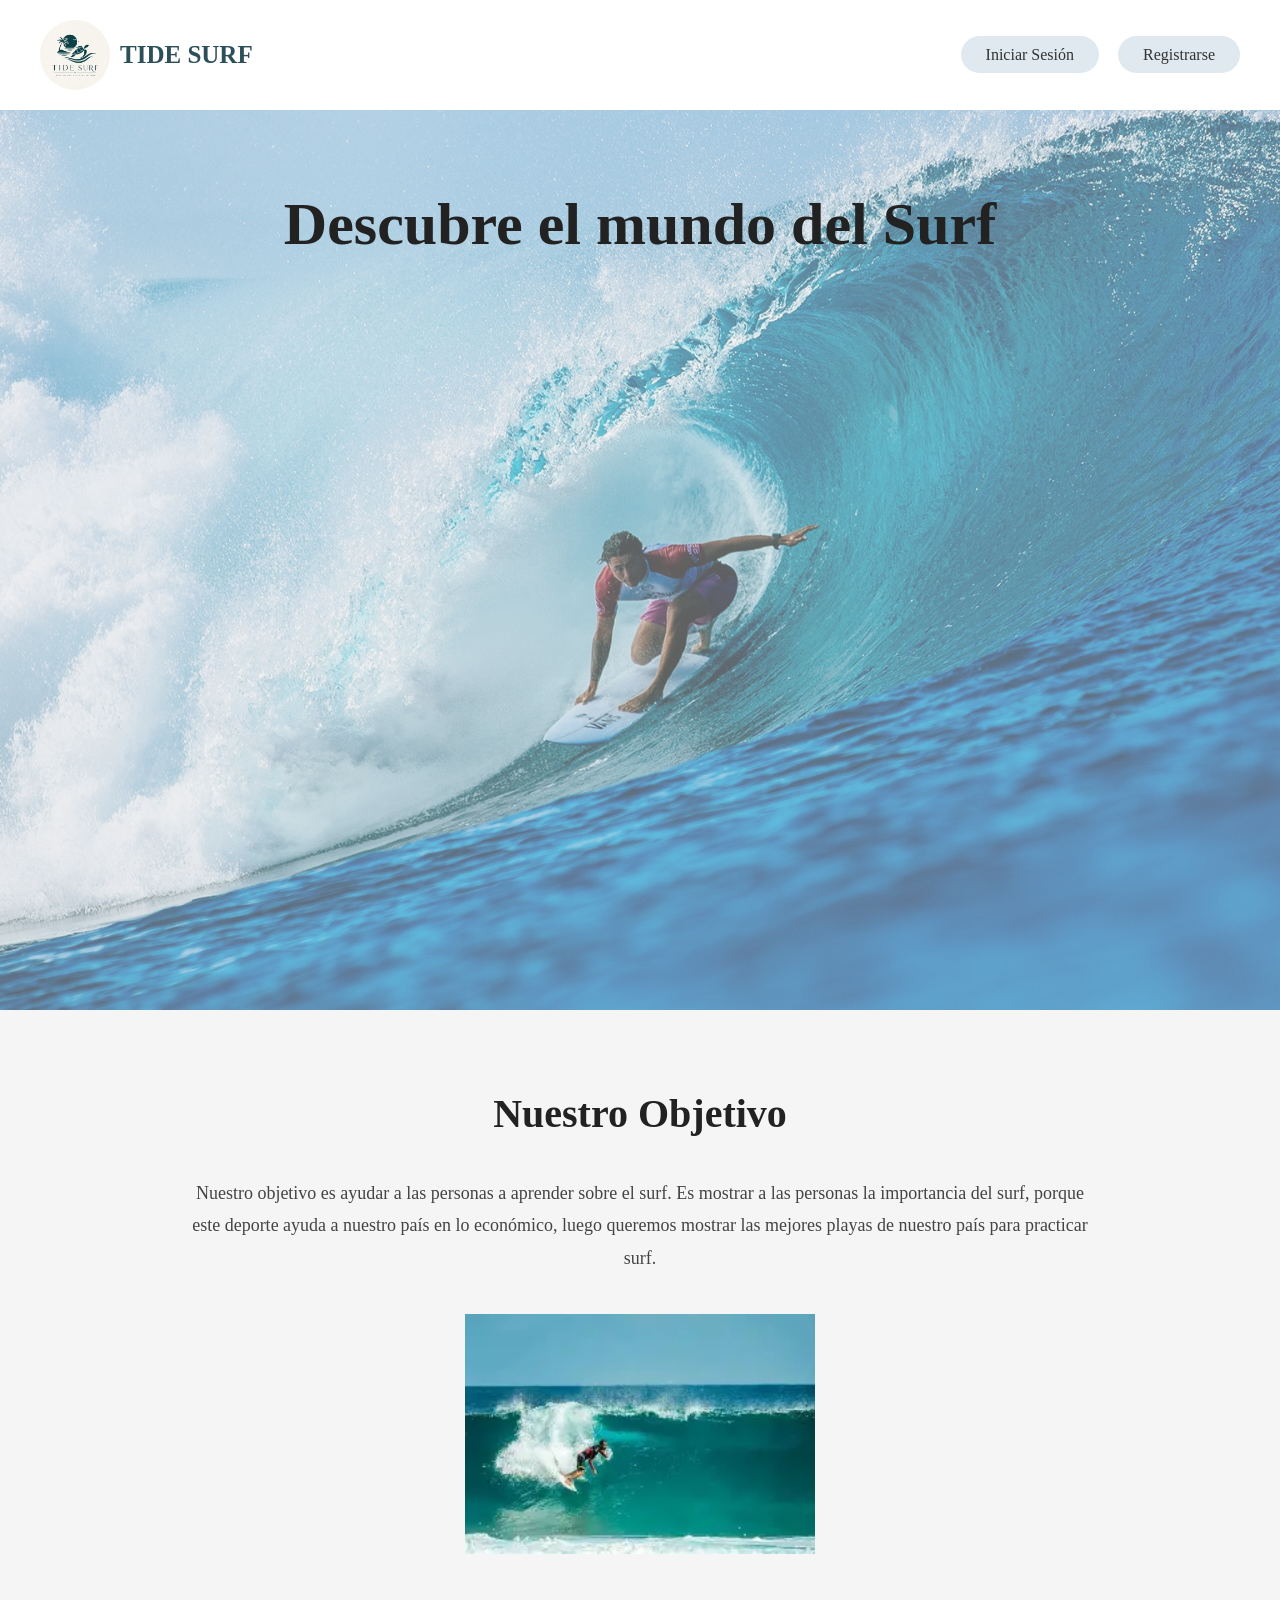
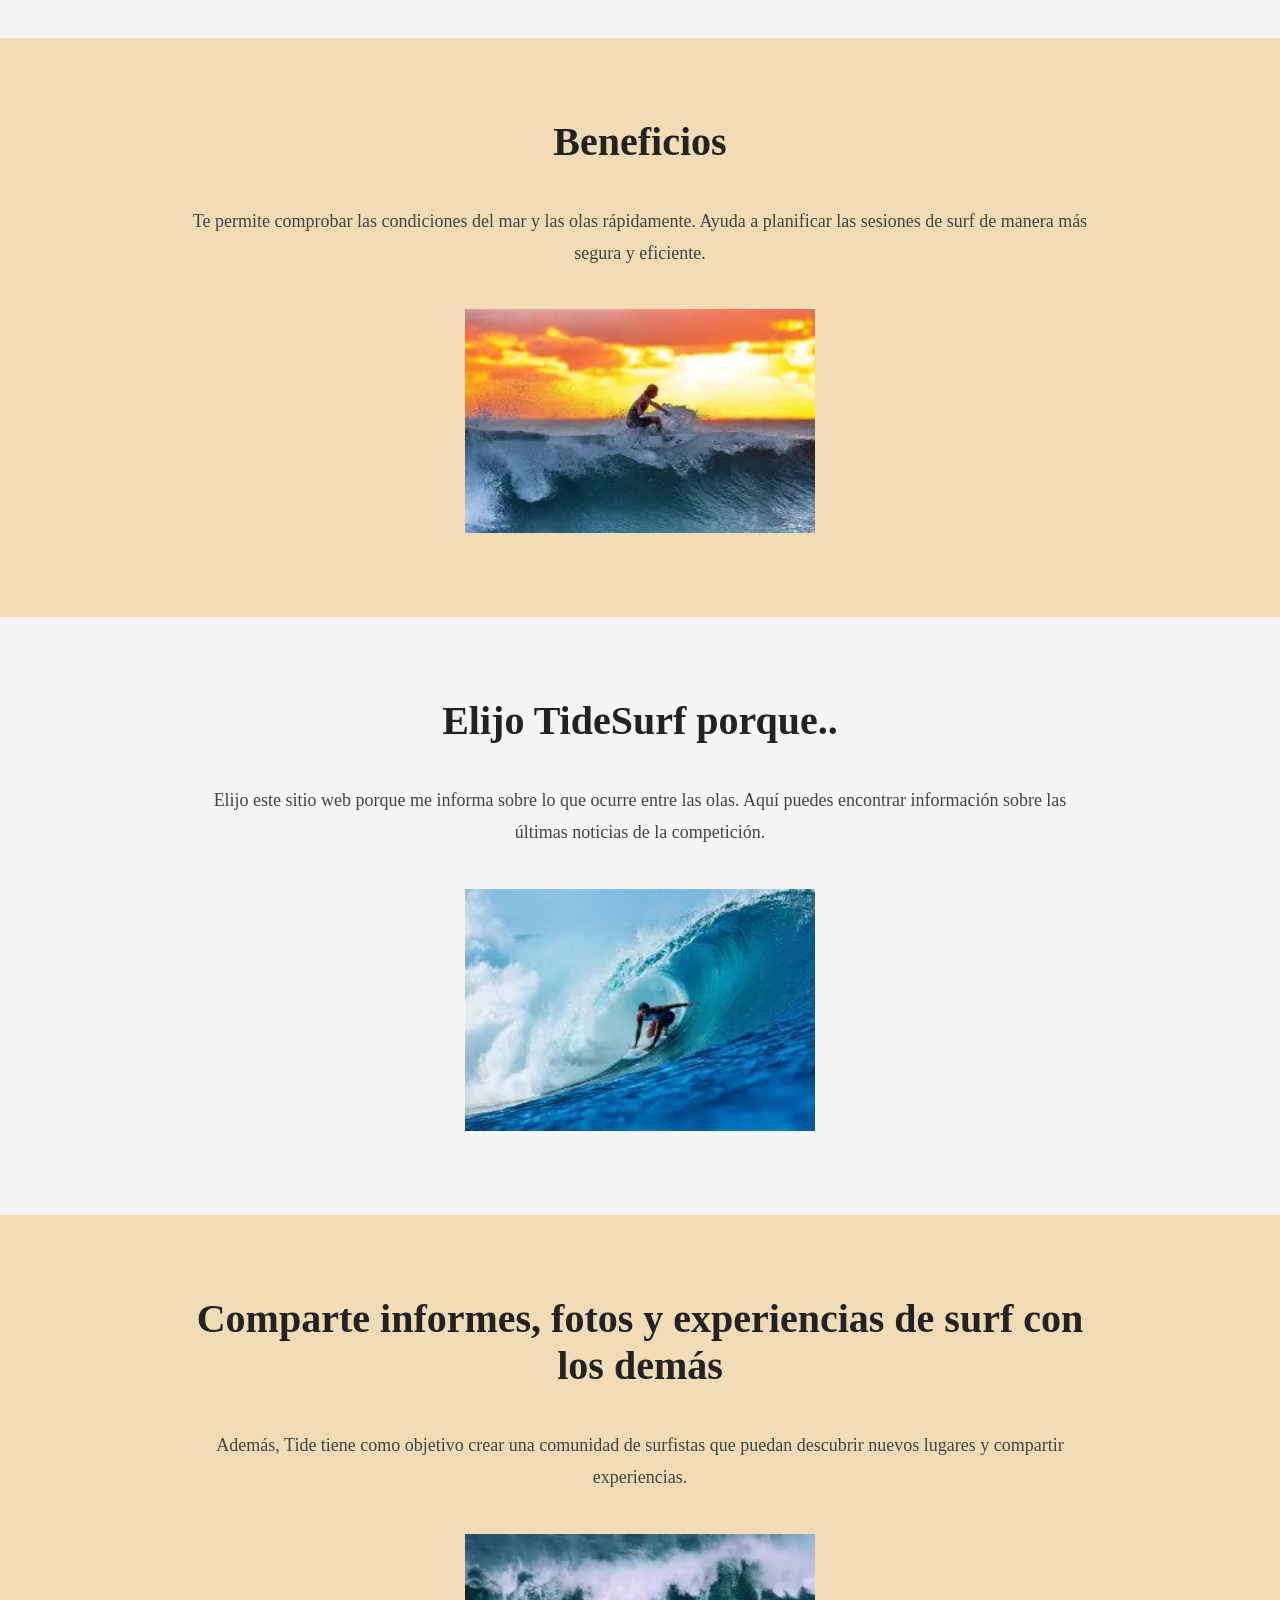
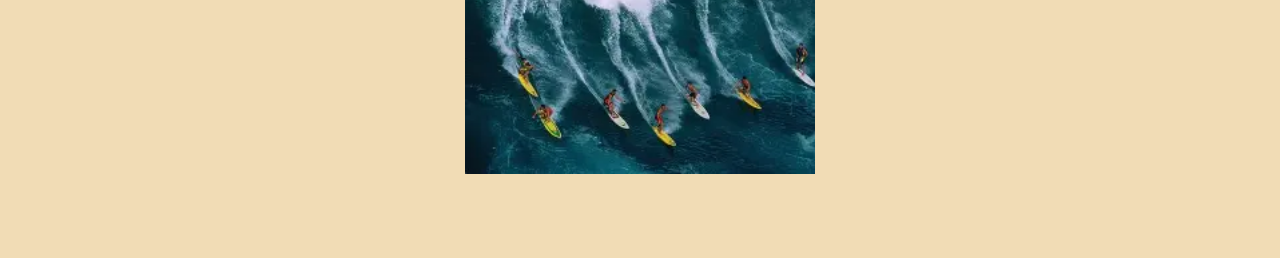
<file: index.html>
<!DOCTYPE html>
<html lang="es">
<head>
    <meta charset="UTF-8">
    <meta name="viewport" content="width=device-width, initial-scale=1.0">
    <title>Tide Surf</title>

    <link rel="stylesheet" href="styles.css">
</head>
<body>

    <header class="navbar">

        <div class="logo">
            <img src="img/logo.jpeg" alt="Logo">
            <h2>TIDE SURF</h2>
        </div>

        <nav>
            <a href="login">Iniciar Sesión</a>
            <a href="registro">Registrarse</a>
        </nav>
        <!-- IMAGEN DE FONDO -->
        
    </header>
    <section class="hero">

         <div class="hero-text">

            <h1>Descubre el mundo del Surf</h1>

         </div>

        </section>

  
    <section class="objetivo">

        <h1>Nuestro Objetivo</h1>

        <p>
            Nuestro objetivo es ayudar a las personas a aprender sobre el surf.
            Es mostrar a las personas la importancia del surf, porque este deporte
            ayuda a nuestro país en lo económico, luego queremos mostrar las mejores
            playas de nuestro país para practicar surf.
        </p>

        <img src="img/surf1.webp" alt="Surf">

    </section>

    <!-- BENEFICIOS -->
    <section class="beneficios">

        <h1>Beneficios</h1>

        <p>
            Te permite comprobar las condiciones del mar y las olas rápidamente.
            Ayuda a planificar las sesiones de surf de manera más segura y eficiente.
        </p>

        <img src="img/surf2.webp" alt="Playa">

    </section>

    <section class="info">

        <h1>Elijo TideSurf porque..</h1>

        <p>
            Elijo este sitio web porque me informa sobre lo que ocurre entre las olas.
            Aquí puedes encontrar información sobre las últimas noticias de la competición.
        </p>

        <img src="img/surf3.webp" alt="Surfista">

    </section>

    <section class="comunidad">

        <h1>
            Comparte informes, fotos y experiencias de surf con los demás
        </h1>

        <p>
            Además, Tide tiene como objetivo crear una comunidad de surfistas
            que puedan descubrir nuevos lugares y compartir experiencias.
        </p>

        <img src="img/surf-comunidad.webp" alt="Surf comunidad">

    </section>

</body>
</html>
</file>
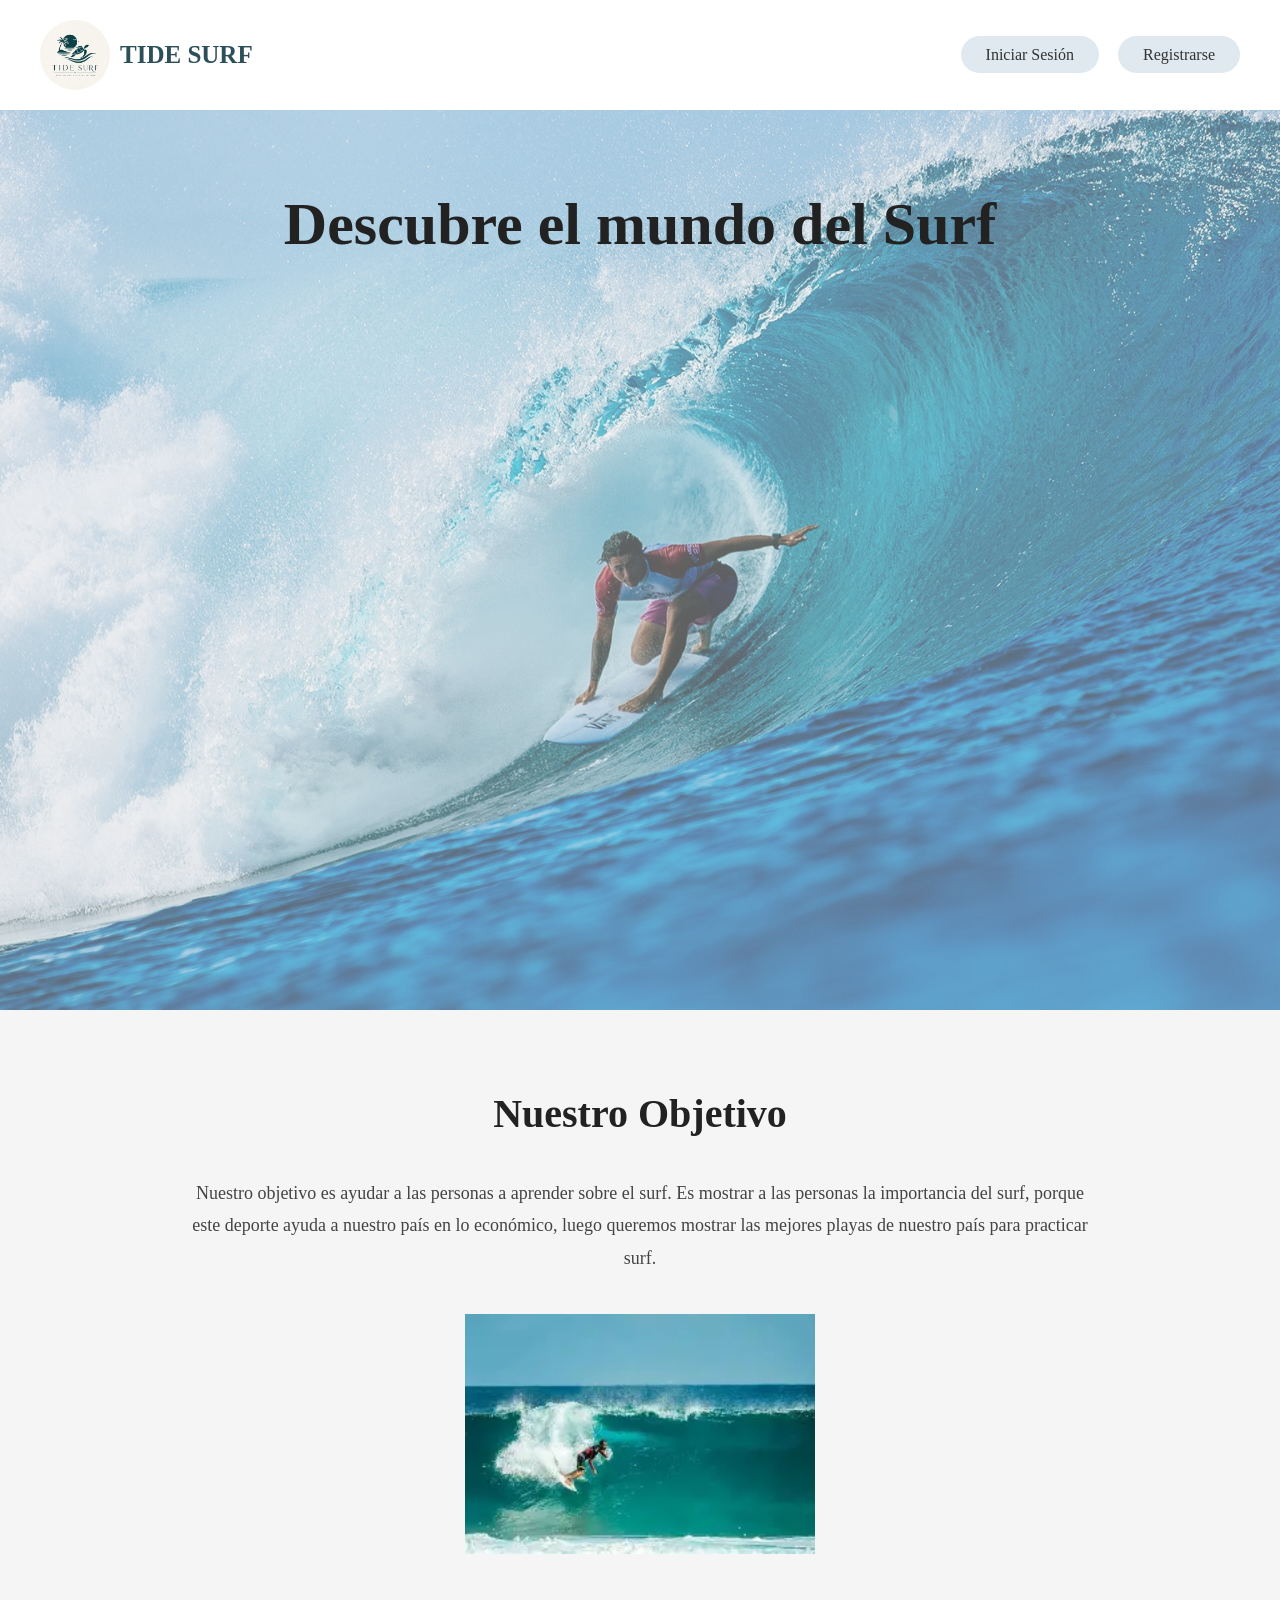
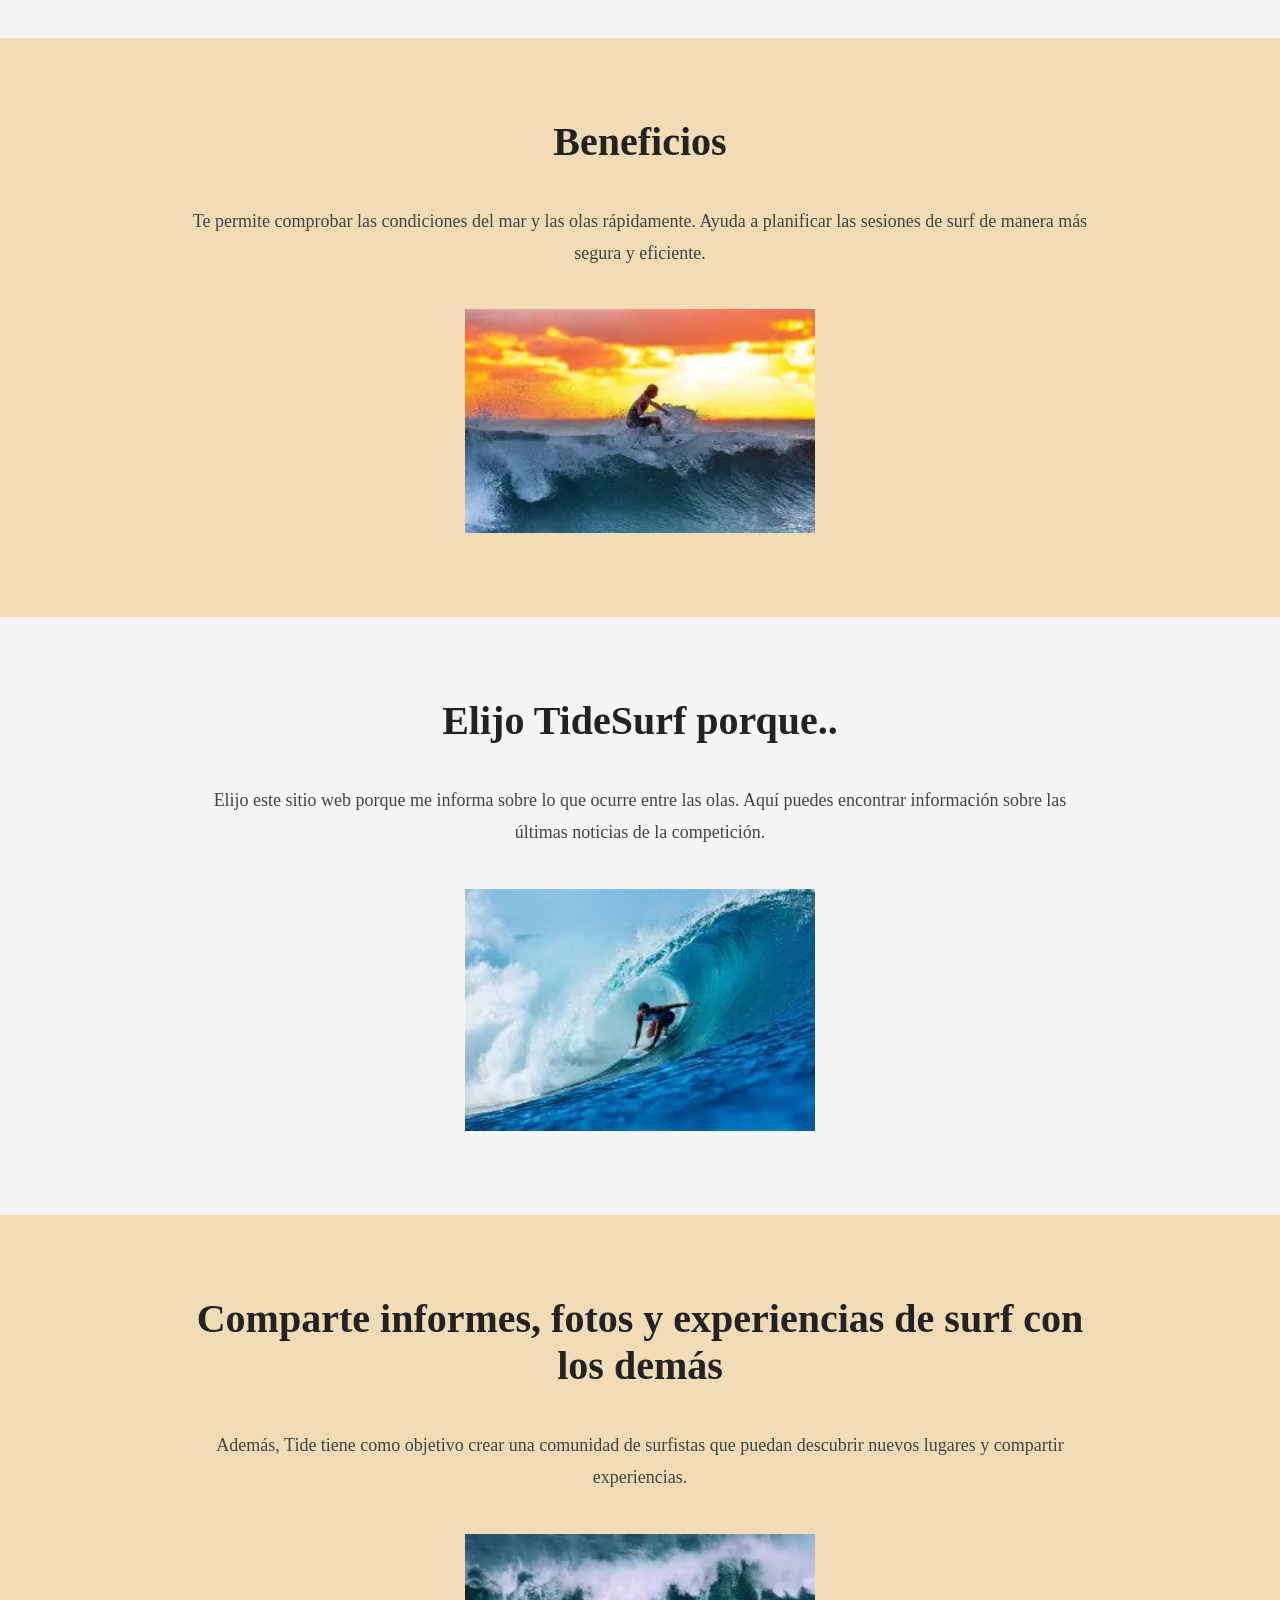
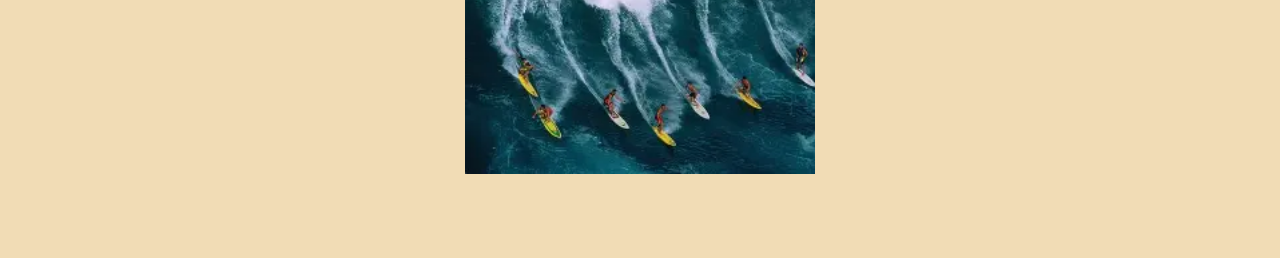
<file: homepage.html>
<!DOCTYPE html>
<html lang="es">
<head>
    <meta charset="UTF-8">
    <meta name="viewport" content="width=device-width, initial-scale=1.0">
    <title>Tide Surf</title>

    <link rel="stylesheet" href="styles.css">
</head>
<body>

    <header class="navbar">

        <div class="logo">
            <img src="img/logo.jpeg" alt="Logo">
            <h2>TIDE SURF</h2>
        </div>

        <nav>
            <a href="login">Iniciar Sesión</a>
            <a href="registro">Registrarse</a>
        </nav>
        <!-- IMAGEN DE FONDO -->
        
    </header>
    <section class="hero">

         <div class="hero-text">

            <h1>Descubre el mundo del Surf</h1>

         </div>

        </section>

  
    <section class="objetivo">

        <h1>Nuestro Objetivo</h1>

        <p>
            Nuestro objetivo es ayudar a las personas a aprender sobre el surf.
            Es mostrar a las personas la importancia del surf, porque este deporte
            ayuda a nuestro país en lo económico, luego queremos mostrar las mejores
            playas de nuestro país para practicar surf.
        </p>

        <img src="img/surf1.webp" alt="Surf">

    </section>

    <!-- BENEFICIOS -->
    <section class="beneficios">

        <h1>Beneficios</h1>

        <p>
            Te permite comprobar las condiciones del mar y las olas rápidamente.
            Ayuda a planificar las sesiones de surf de manera más segura y eficiente.
        </p>

        <img src="img/surf2.webp" alt="Playa">

    </section>

    <section class="info">

        <h1>Elijo TideSurf porque..</h1>

        <p>
            Elijo este sitio web porque me informa sobre lo que ocurre entre las olas.
            Aquí puedes encontrar información sobre las últimas noticias de la competición.
        </p>

        <img src="img/surf3.webp" alt="Surfista">

    </section>

    <section class="comunidad">

        <h1>
            Comparte informes, fotos y experiencias de surf con los demás
        </h1>

        <p>
            Además, Tide tiene como objetivo crear una comunidad de surfistas
            que puedan descubrir nuevos lugares y compartir experiencias.
        </p>

        <img src="img/surf-comunidad.webp" alt="Surf comunidad">

    </section>

</body>
</html>
</file>
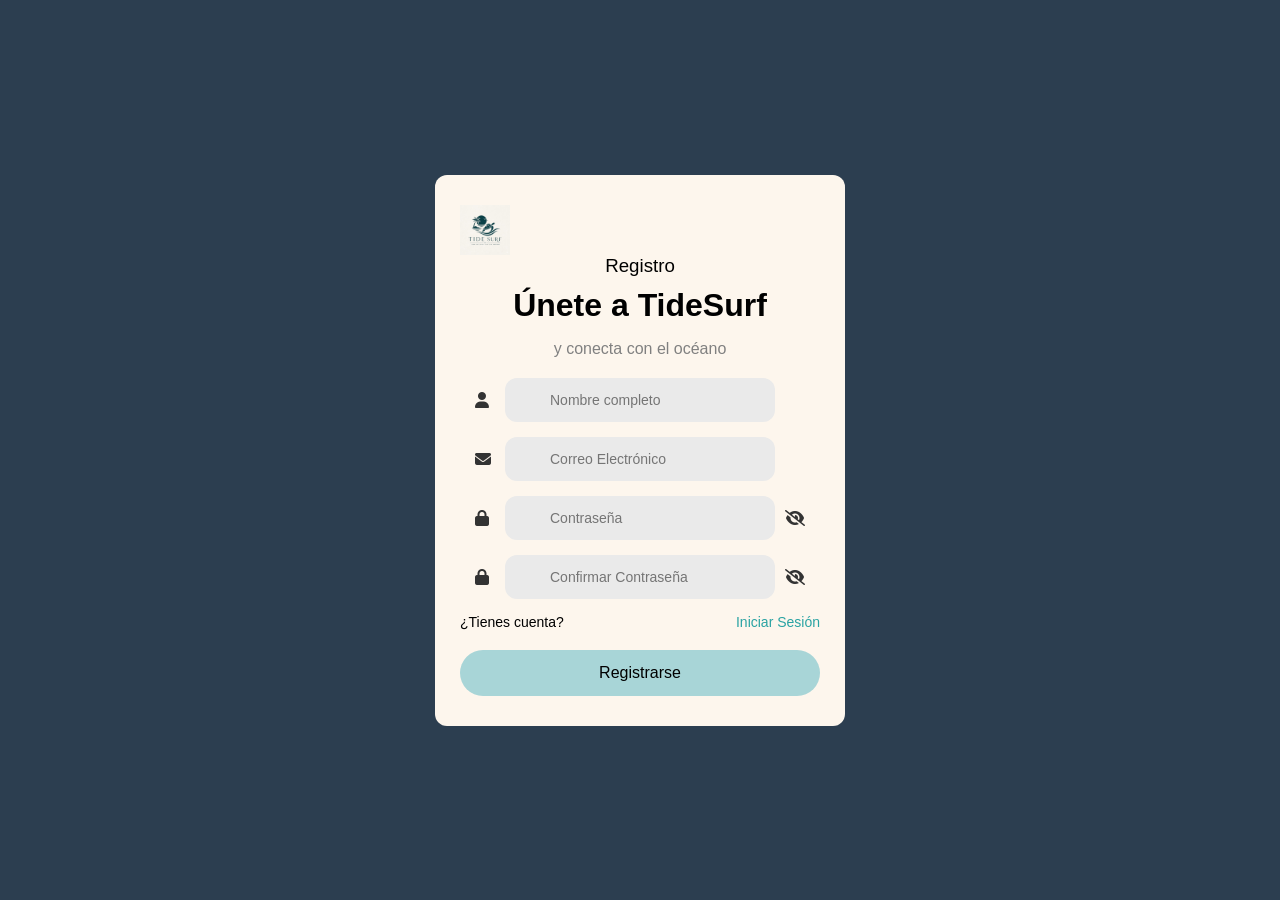
<file: resgistro.html>
<!DOCTYPE html>
<html lang="es">
<head>
  <meta charset="UTF-8">
  <title>TideSurf Registro</title>
  <link rel="stylesheet" href="style.css">
  <link href="https://cdnjs.cloudflare.com/ajax/libs/font-awesome/6.5.0/css/all.min.css" rel="stylesheet">

  
</head>
<body>

<div class="card">
    <img src="img/logo.jpg" alt="logo">
  <h3>Registro</h3>

  <h1>Únete a TideSurf</h1>
  <p>y conecta con el océano</p>

  <div class="input-box">
    <i class="fa fa-user"></i>
    <input type="text" placeholder="Nombre completo">
  </div>

  <div class="input-box">
    <i class="fa fa-envelope"></i>
    <input type="email" placeholder="Correo Electrónico">
  </div>

  <div class="input-box">
    <i class="fa fa-lock"></i>
    <input type="password" placeholder="Contraseña">
    <i class="fa fa-eye-slash eye"></i>
  </div>

  <div class="input-box">
    <i class="fa fa-lock"></i>
    <input type="password" placeholder="Confirmar Contraseña">
    <i class="fa fa-eye-slash eye"></i>
  </div>

  <div class="extra">
    <span>¿Tienes cuenta?</span>
    <a href="#">Iniciar Sesión</a>
  </div>

  <button>Registrarse</button>
</div>

</body>
</html>
</file>
<file: styles.css>
*{
    margin: 0;
    padding: 0;
    box-sizing: border-box;
}

body{
    font-family: Georgia, serif;
    background-color: #f5f5f5;
}

/* HERO */

.hero{
    height: 100vh;

    background-image:
    linear-gradient(rgba(238, 230, 230, 0.4), rgba(235, 229, 229, 0.4)),
    url("img/surf4.jpg");

    background-size: cover;
    background-position: center;

    display: flex;
    justify-content: center;
    align-items: left;

    text-align: left;
    color: white;
}

.hero-text h1{
    font-size: 60px;
    margin-bottom: 20px;
}

.hero-text p{
    font-size: 22px;
}

.navbar{
    display: flex;
    justify-content: space-between;
    align-items: center;
    padding: 20px 40px;
    background-color: white;
}

.logo{
    display: flex;
    align-items: center;
    gap: 10px;
}

.logo img{
    width: 70px;
    border-radius: 100px;
}

.logo h2{
    font-size: 25px;
    color: #2d4f5a;
}

nav a{
    text-decoration: none;
    background-color: #dfe9ef;
    color: #333;
    padding: 10px 25px;
    border-radius: 20px;
    margin-left: 15px;
    transition: 0.3s;
}

nav a:hover{
    background-color: #c6dbe7;
}

/* SECCIONES */

section{
    text-align: center;
    padding: 80px 15%;
}

section h1{
    font-size: 40px;
    margin-bottom: 40px;
    color: #222;
}

section p{
    font-size: 18px;
    line-height: 1.8;
    margin-bottom: 40px;
    color: #444;
}

section img{
    width: 350px;
    height: auto;
}

/* COLORES DE SECCIONES */

.objetivo{
.objetivo{
    height: 100vh;

    background-image:
    linear-gradient(rgba(0,0,0,0.5), rgba(0,0,0,0.5)),
    url("img/surf4.jpg");

    background-size: cover;
    background-position: center;

    display: flex;
    flex-direction: column;
    justify-content: center;
    align-items: center;

    text-align: center;
    color: white;

    padding: 0 15%;
}
}

.beneficios{
    background-color: #f1dcb5;
}

.info{
    background-color: #f5f5f5;
}

.comunidad{
    background-color: #f1dcb5;
}
</file>
<file: style.css>
/* CENTRAR TODO */
body {
  margin: 0;
  height: 100vh;
  display: flex;
  justify-content: center;
  align-items: center;
  background: #2c3e50; /* fondo oscuro */
  font-family: Arial, sans-serif;
}

/* TARJETA */
.card {
  background: #fdf6ed;
  width: 360px;
  padding: 30px 25px;
  border-radius: 12px;
  text-align: center;
}

/* TITULOS */
h3 {
  margin: 0;
  font-weight: normal;
}

h1 {
  margin: 10px 0 5px;
}

p {
  margin-bottom: 20px;
  color: gray;
}

/* INPUTS GRANDES Y SUAVES */
.input-box {
  position: relative;
  margin: 15px 0;
}

.input-box input {
  width: 50%;
  padding: 14px 45px;
  border-radius: 12px;
  border: none;
  background: #eaeaea;
  font-size: 14px;
  outline: none;
}

/* ICONOS */
.input-box i {
  position: absolute;
  top: 50%;
  transform: translateY(-50%);
  color: #333;
}

.input-box i:first-child {
  left: 15px;
}

.eye {
  right: 15px;
  cursor: pointer;
}

/* TEXTO ABAJO */
.extra {
  display: flex;
  justify-content: space-between;
  font-size: 14px;
  margin: 10px 0 20px;
}

.extra a {
  color: #2aa3a3;
  text-decoration: none;
}

/* BOTON */
button {
  width: 100%;
  padding: 14px;
  border: none;
  border-radius: 25px;
  background: #a8d5d7;
  font-size: 16px;
  cursor: pointer;
}


img{
    height: 50px;
    width: 50px;
    display: flex;
    justify-content: start;
}
</file>
